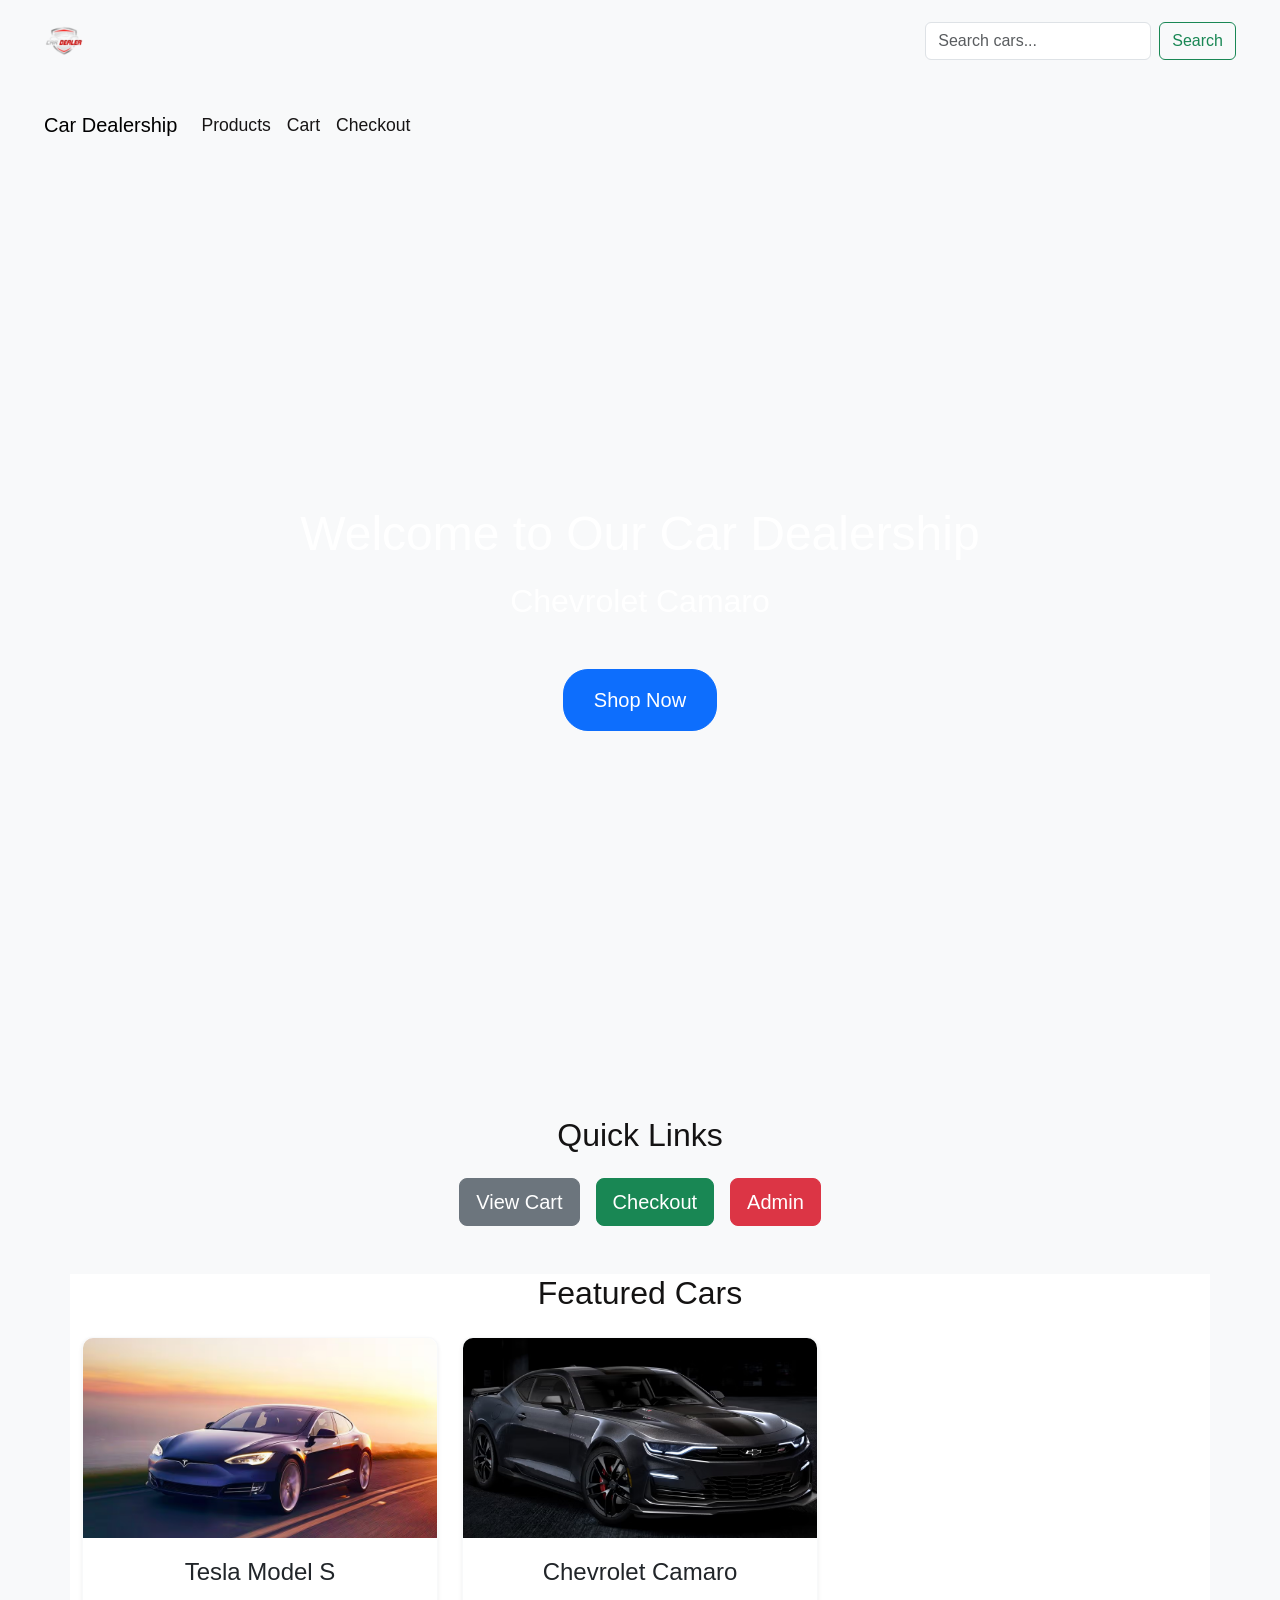
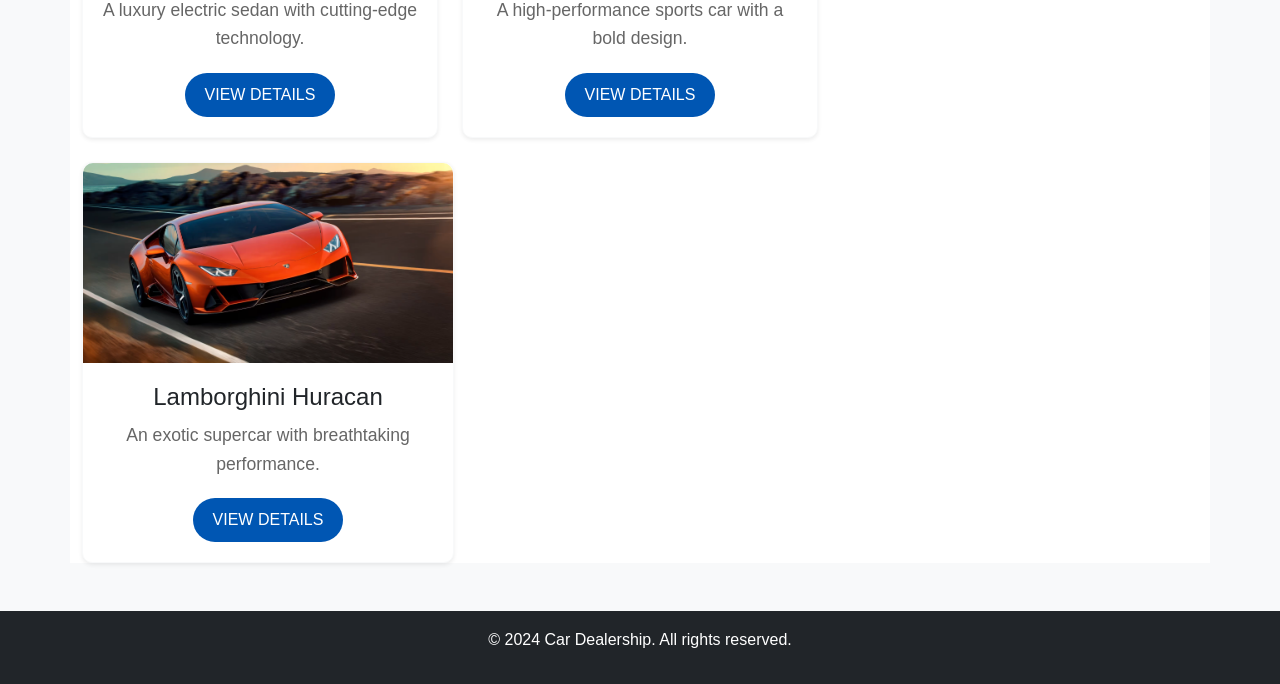
<file: index.html>
<!DOCTYPE html>

<html lang="en">

<head>
  <meta charset="UTF-8">
  <meta name="viewport" content="width=device-width, initial-scale=1.0">
  <title>Car Dealership - Home</title>

  <!-- Bootstrap CSS -->
  <link href="https://cdn.jsdelivr.net/npm/bootstrap@5.3.0-alpha1/dist/css/bootstrap.min.css" rel="stylesheet">
  
  <!-- Favicon -->
  <link rel="icon" href="images/logo.png" type="image/png">
  
  <!-- Custom CSS -->
  <link rel="stylesheet" href="css/style.css">
</head>

<body>
 
  <nav class="navbar navbar-expand-lg navbar-light bg-light">
    <div class="container-fluid">
      <a class="navbar-brand" href="index.html">
        <img src="images/logoin.png" alt="Logo" class="logo">
      </a>
      <button class="navbar-toggler" type="button" data-bs-toggle="collapse" data-bs-target="#navbarNav" aria-controls="navbarNav" aria-expanded="false" aria-label="Toggle navigation">
        <span class="navbar-toggler-icon"></span>
      </button>
      <div class="collapse navbar-collapse" id="navbarNav">
        <ul class="navbar-nav ms-auto">
          <!-- Search Form -->
          <li class="nav-item">
            <form class="d-flex" id="search-form">
              <input
                id="search-box"
                class="form-control me-2"
                type="search"
                placeholder="Search cars..."
                aria-label="Search"
              />
              <button class="btn btn-outline-success" type="submit">Search</button>
            </form>
          </li>
        </ul>
      </div>
    </div>
  </nav>
<body>

<!-- Navbar will be inserted dynamically -->
<div id="navbar-container"></div>



  <!-- Hero Section -->
  <section class="hero-section">
    <video class="hero-video w-100" autoplay loop muted>
      <source src="images/backgroundvid.mp4" type="video/mp4">
      Your browser does not support the video tag.
    </video>

    <div class="hero-content d-flex justify-content-center align-items-center text-center text-white position-absolute w-100 h-100">
      <div>
        <h1 class="display-4">Welcome to Our Car Dealership</h1>
        <h2 class="mb-4">Chevrolet Camaro</h2>
        <a href="carlist.html" class="btn btn-primary btn-lg mt-4">Shop Now</a>
      </div>
    </div>
  </section>

  <!-- Call to Action Section -->
  <section class="container text-center my-5">
    <h2 class="mb-4">Quick Links</h2>
    <div class="d-flex justify-content-center gap-3 flex-wrap">
      <a href="cart.html" class="btn btn-secondary btn-lg">View Cart</a>
      <a href="checkout.html" class="btn btn-success btn-lg">Checkout</a>
      <a href="login.html" class="btn btn-danger btn-lg">Admin</a>
    </div>
  </section>

  <!-- Featured Cars Section -->
  <section class="container feature-cars-container my-5">
    <h2 class="text-center mb-4">Featured Cars</h2>
    <div class="row">
      <!-- Featured car example -->
      <div class="col-md-4 mb-4">
        <div class="card shadow-sm border-light">
          <img src="images/teslamodel.avif" class="card-img-top" alt="Tesla Model S">
          <div class="card-body text-center">
            <h5 class="card-title">Tesla Model S</h5>
            <p class="card-text">A luxury electric sedan with cutting-edge technology.</p>
            <a href="product.html?id=1" class="btn btn-primary">View Details</a>
          </div>
        </div>
      </div>

      <!-- Featured car example -->
      <div class="col-md-4 mb-4">
        <div class="card shadow-sm border-light">
          <img src="images/chevroletcamaro.avif" class="card-img-top" alt="Chevrolet Camaro">
          <div class="card-body text-center">
            <h5 class="card-title">Chevrolet Camaro</h5>
            <p class="card-text">A high-performance sports car with a bold design.</p>
            <a href="product.html?id=3" class="btn btn-primary">View Details</a>
          </div>
        </div>
      </div>

      <!-- More featured cars can be added here -->
    </div>
     <!-- Featured car example -->
     <div class="col-md-4 mb-4">
      <div class="card shadow-sm border-light">
        <img src="images/lamborghini.avif" class="card-img-top" alt="Lamborghini Huracan">
        <div class="card-body text-center">
          <h5 class="card-title">Lamborghini Huracan</h5>
          <p class="card-text">An exotic supercar with breathtaking performance.</p>
          <a href="product.html?id=9" class="btn btn-primary">View Details</a>
        </div>
      </div>
    </div>
  </section>

  <!-- Footer Section -->
  <footer class="footer bg-dark text-white text-center py-3">
    <p>&copy; 2024 Car Dealership. All rights reserved.</p>
  </footer>

  <!-- Bootstrap JS and Popper.js -->
  <script src="https://cdn.jsdelivr.net/npm/@popperjs/core@2.11.6/dist/umd/popper.min.js"></script>
  <script src="https://cdn.jsdelivr.net/npm/bootstrap@5.3.0-alpha1/dist/js/bootstrap.min.js"></script>

  <!-- JavaScript to load navbar dynamically -->
  <script>
    fetch('navbar.html')
      .then(response => response.text())
      .then(data => {
        document.getElementById('navbar-container').innerHTML = data;
      });
  </script>

  <!-- Link to the external search.js file -->
  <script src="js/search.js"></script>

</body>

</html>
</file>
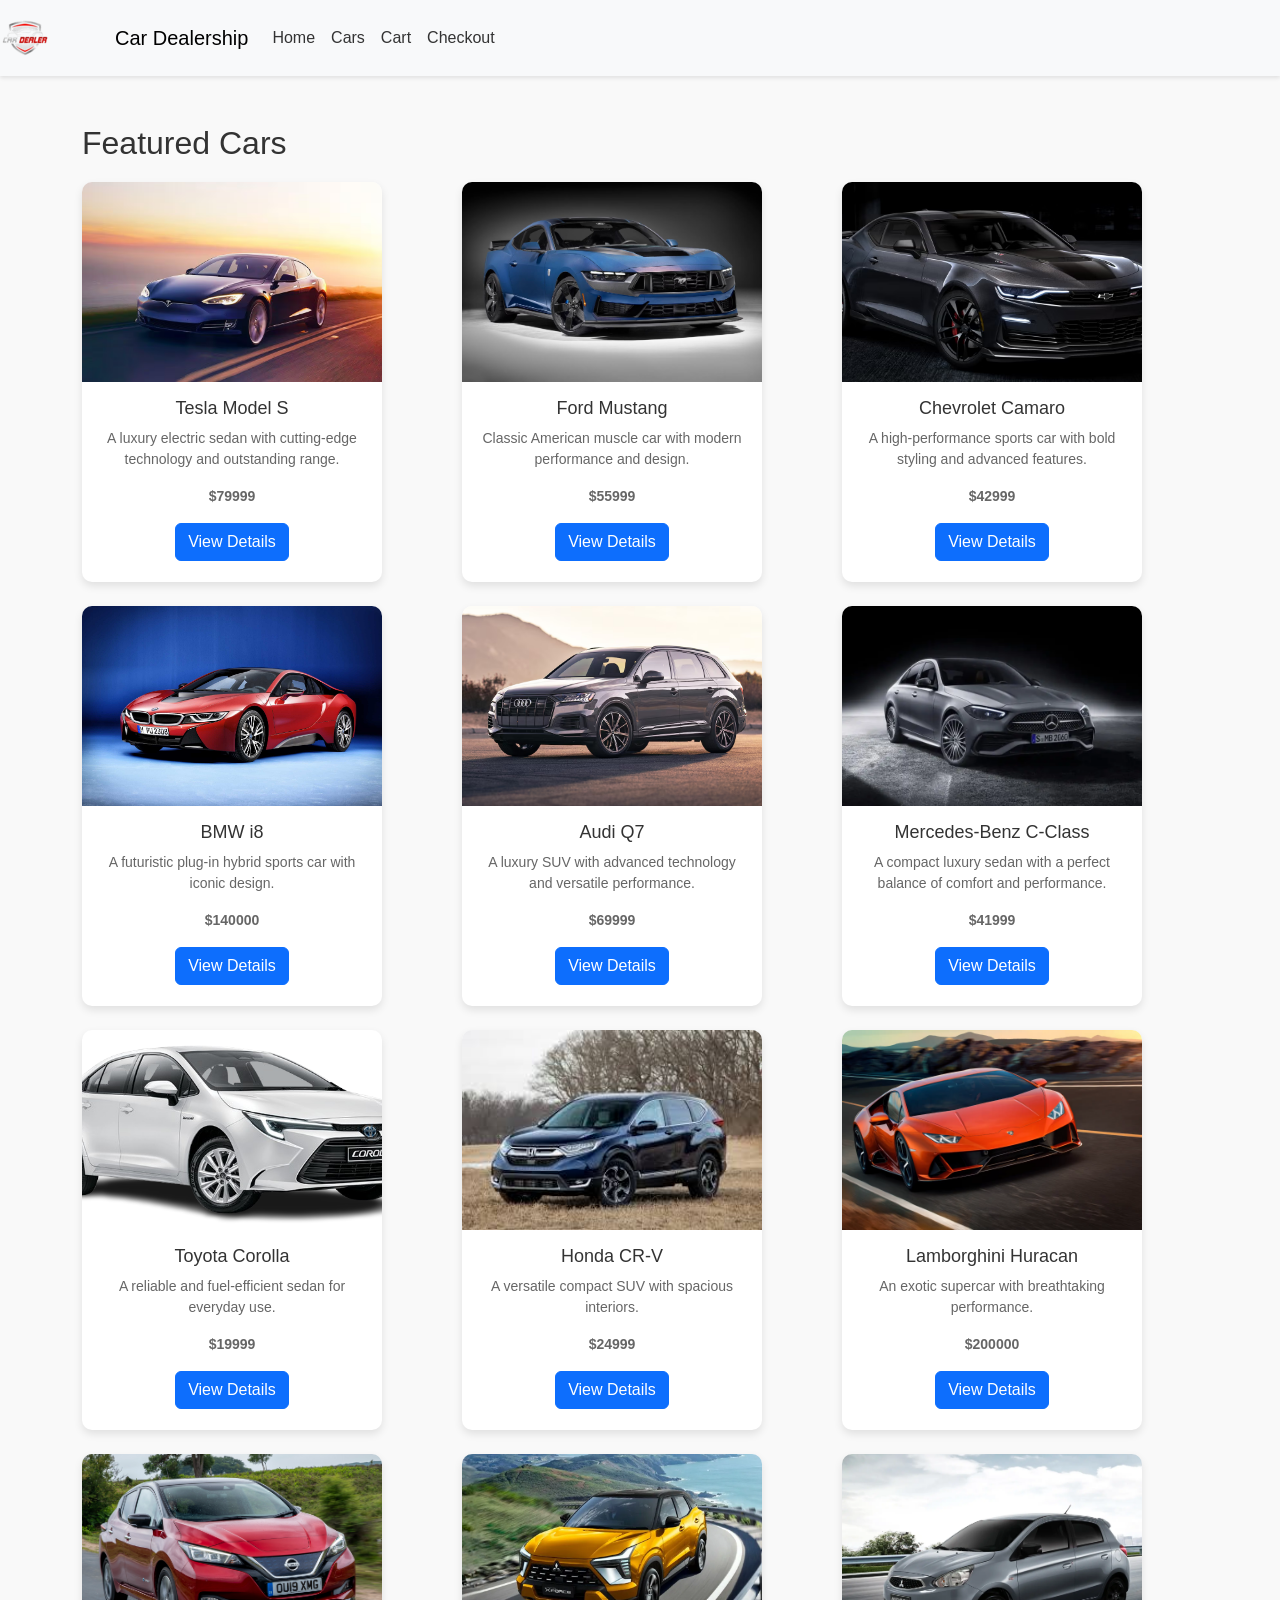
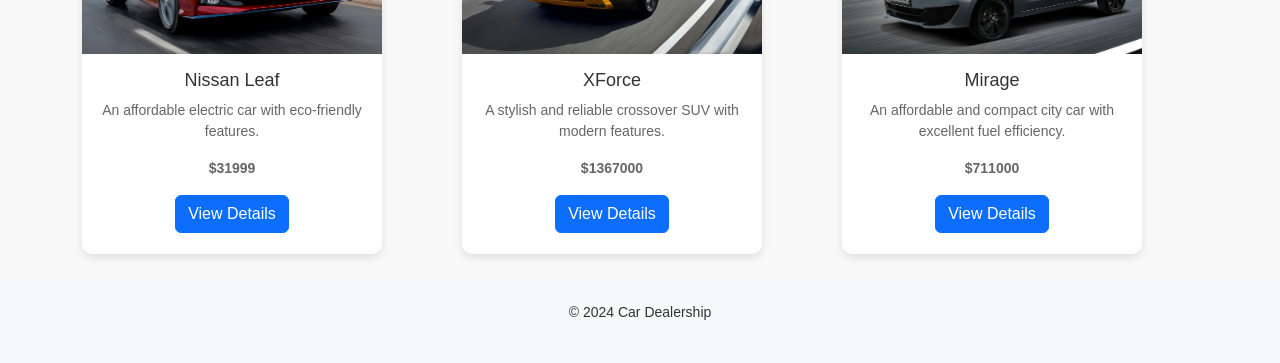
<file: carlist.html>
<!DOCTYPE html>
<html lang="en">
<head>
  <meta charset="UTF-8">
  <meta name="viewport" content="width=device-width, initial-scale=1.0">
  <title>Featured Cars</title>
  <!-- Bootstrap CSS -->
  <link href="https://cdn.jsdelivr.net/npm/bootstrap@5.3.0-alpha1/dist/css/bootstrap.min.css" rel="stylesheet">
  <link rel="stylesheet" href="css/productlist.css">
  <script src="https://ajax.googleapis.com/ajax/libs/jquery/3.7.1/jquery.min.js"></script>
  <link rel="icon" href="images/logo.png" type="image/png">

</head>
<body>

  <!-- Navbar -->
  <nav class="navbar navbar-expand-lg navbar-light bg-light">
    <a class="navbar-brand" href="index.html">  <img src="images/logoin.png" alt="o" class="logo"> </a> 
    <div class="container">
      <a class="navbar-brand" href="index.html">Car Dealership</a>
      <button class="navbar-toggler" type="button" data-toggle="collapse" data-target="#navbarNav" aria-controls="navbarNav" aria-expanded="false" aria-label="Toggle navigation">
        <span class="navbar-toggler-icon"></span>
      </button>
      <div class="collapse navbar-collapse" id="navbarNav">
        <ul class="navbar-nav ml-auto">
          <li class="nav-item"><a class="nav-link" href="index.html">Home</a></li>
          <li class="nav-item"><a class="nav-link" href="productlist.html">Cars</a></li>
          <li class="nav-item"><a class="nav-link" href="cart.html">Cart</a></li>
          <li class="nav-item"><a class="nav-link" href="checkout.html">Checkout</a></li>
        </ul>
      </div>
    </div>
  </nav>

  <!-- Featured Cars Section -->
  <div class="container mt-5">
    <h2>Featured Cars</h2>
    <div class="row" id="product-list">
  

      <!-- Product cards will be dynamically rendered here -->
    </div>
  </div>

  <!-- Footer -->
  <footer class="bg-light text-center py-4">
    <p>&copy; 2024 Car Dealership</p>
  </footer>
  <script src="js/carlist.js" ></script>

</body>
</html>
</file>
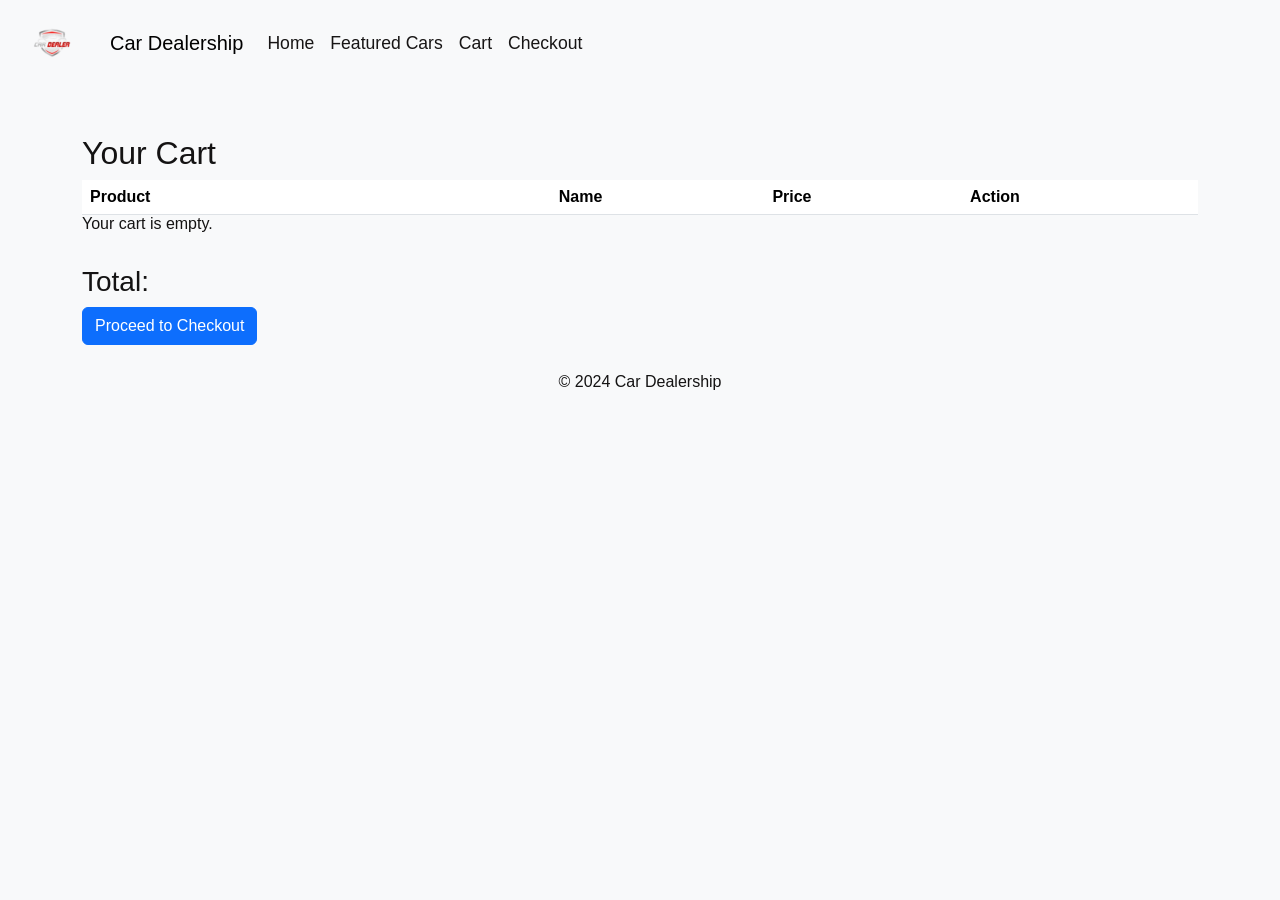
<file: cart.html>
<html lang="en">
<head>
  <meta charset="UTF-8">
  <meta name="viewport" content="width=device-width, initial-scale=1.0">
  <title>Cart</title>
  <!-- Bootstrap CSS from CDN -->
  <link href="https://cdn.jsdelivr.net/npm/bootstrap@5.3.0-alpha1/dist/css/bootstrap.min.css" rel="stylesheet">
  <link rel="stylesheet" href="css/style.css">
  <link rel="icon" href="images/logo.png" type="image/png">

</head>
<body>

  <!-- Navbar -->
  <nav class="navbar navbar-expand-lg navbar-light bg-light">
    <a class="navbar-brand" href="index.html">  <img src="images/logoin.png" alt="o" class="logo"> </a> 
    <div class="container">
      <a class="navbar-brand" href="index.html">Car Dealership</a>
      <button class="navbar-toggler" type="button" data-toggle="collapse" data-target="#navbarNav" aria-controls="navbarNav" aria-expanded="false" aria-label="Toggle navigation">
        <span class="navbar-toggler-icon"></span>
      </button>
      <div class="collapse navbar-collapse" id="navbarNav">
        <ul class="navbar-nav ml-auto">
          <li class="nav-item"><a class="nav-link" href="index.html">Home</a></li>
          <li class="nav-item"><a class="nav-link" href="carlist.html">Featured Cars</a></li>
          <li class="nav-item"><a class="nav-link" href="cart.html">Cart</a></li>
          <li class="nav-item"><a class="nav-link" href="checkout.html">Checkout</a></li>
       
        </ul>
      </div>
    </div>
  </nav>

  <!-- Cart Section -->
  <div class="container mt-5">
    <h2>Your Cart</h2>
    <table class="table">
      <thead>
        <tr>
          <th>Product</th>
          <th>Name</th>
          <th>Price</th>
          <th>Action</th>
        </tr>
      </thead>
      <tbody id="cart-items">
        <!-- Cart items will be populated here -->
      </tbody>
    </table>

    <h3>Total: <span id="cart-total"></span></h3>
    <a href="checkout.html" class="btn btn-primary">Proceed to Checkout</a>
  </div>

  <!-- Footer -->
  <footer class="bg-light text-center py-4">
    <p>&copy; 2024 Car Dealership</p>
  </footer>

  <!-- Bootstrap JS and Popper.js from CDN -->
  <script src="https://cdn.jsdelivr.net/npm/@popperjs/core@2.11.6/dist/umd/popper.min.js"></script>
  <script src="https://cdn.jsdelivr.net/npm/bootstrap@5.3.0-alpha1/dist/js/bootstrap.min.js"></script>
  <script src="js/cart.js"></script>
</body>
</html>
</file>
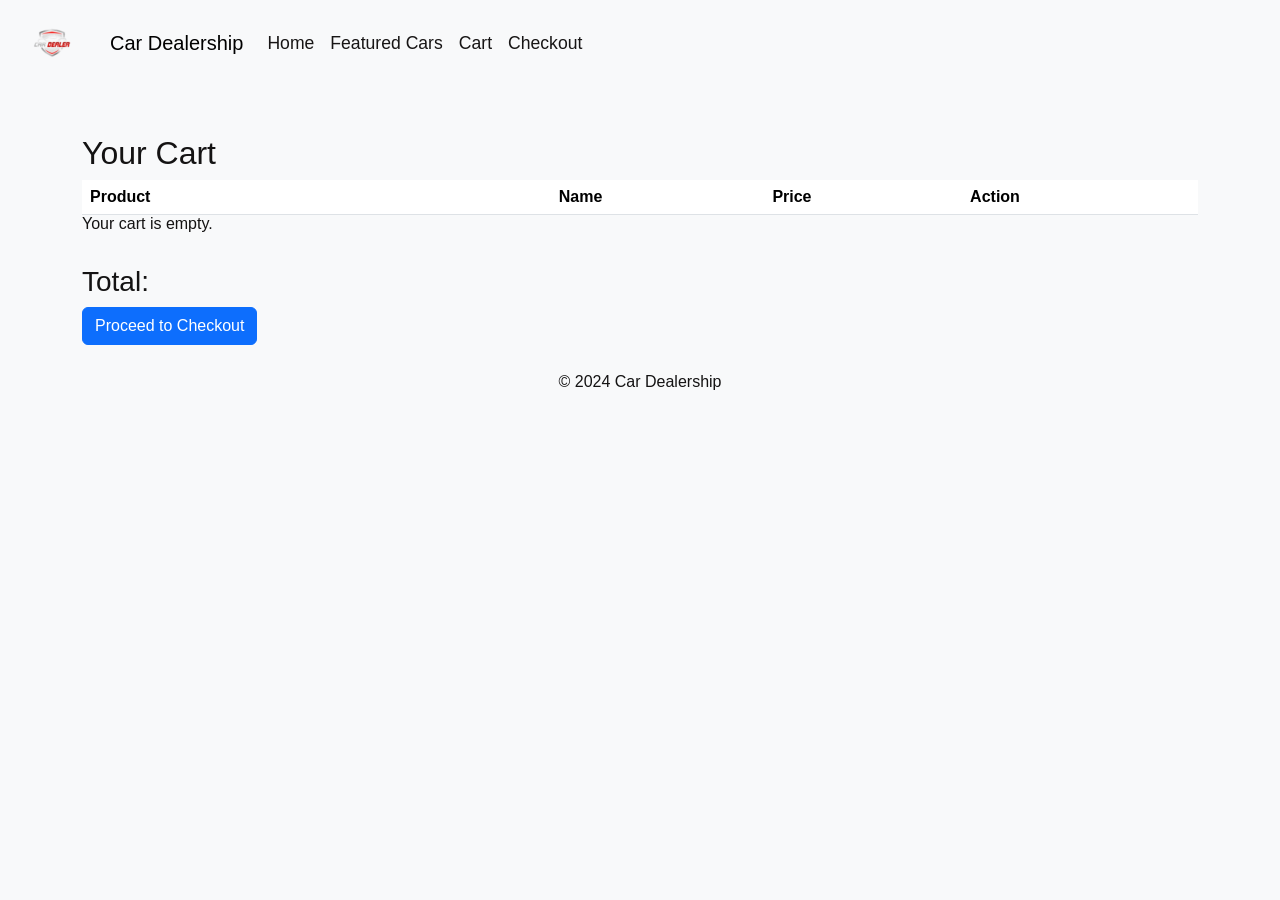
<file: checkout.html>
<html lang="en">
<head>
  <meta charset="UTF-8">
  <meta name="viewport" content="width=device-width, initial-scale=1.0">
  <title>Checkout</title>
  <!-- Bootstrap CSS from CDN -->
  <link href="https://cdn.jsdelivr.net/npm/bootstrap@5.3.0-alpha1/dist/css/bootstrap.min.css" rel="stylesheet">
  <link rel="stylesheet" href="css/style.css">
  <link rel="icon" href="images/logo.png" type="image/png">

</head>
<body>

  <!-- Navbar -->
  <nav class="navbar navbar-expand-lg navbar-light bg-light">
    <div class="container">
      <a class="navbar-brand" href="index.html">Car Dealership</a>
      <button class="navbar-toggler" type="button" data-toggle="collapse" data-target="#navbarNav" aria-controls="navbarNav" aria-expanded="false" aria-label="Toggle navigation">
        <span class="navbar-toggler-icon"></span>
      </button>
      <div class="collapse navbar-collapse" id="navbarNav">
        <ul class="navbar-nav ml-auto">
          <li class="nav-item"><a class="nav-link" href="index.html">Home</a></li>
          <li class="nav-item"><a class="nav-link" href="carlist.html">Featured Cars</a></li>
          <li class="nav-item"><a class="nav-link" href="cart.html">Cart</a></li>
          <li class="nav-item"><a class="nav-link" href="checkout.html">Checkout</a></li>
        
        </ul>
      </div>
    </div>
  </nav>

  <!-- Checkout Form -->
  <div class="container mt-5">
    <h2>Checkout</h2>
    <form id="checkout-form">
      <div class="mb-3">
        <label for="name" class="form-label">Full Name</label>
        <input type="text" class="form-control" id="name" required>
      </div>
      <div class="mb-3">
        <label for="address" class="form-label">Shipping Address</label>
        <textarea class="form-control" id="address" rows="3" required></textarea>
      </div>
      <div class="mb-3">
        <label for="payment" class="form-label">Payment Method</label>
        <select class="form-control" id="payment" required>
          <option value="credit-card">Credit Card</option>
          <option value="paypal">PayPal</option>
          <option value="paypal">Cash</option>

        </select>
        <div id="checkout-container" class="mt-4">
          <!-- Cart summary will be dynamically generated here -->
        </div>
        
      </div>
      <button type="submit" class="btn btn-primary">Complete Purchase</button>
    </form>
  </div>

  <!-- Footer -->
  <footer class="bg-light text-center py-4">
    <p>&copy; 2024 Car Dealership</p>
  </footer>

  <!-- Bootstrap JS and Popper.js from CDN -->
  <script src="https://cdn.jsdelivr.net/npm/@popperjs/core@2.11.6/dist/umd/popper.min.js"></script>
  <script src="https://cdn.jsdelivr.net/npm/bootstrap@5.3.0-alpha1/dist/js/bootstrap.min.js"></script>
  <script src="js/checkout.js"></script>
</body>
</html>
</file>
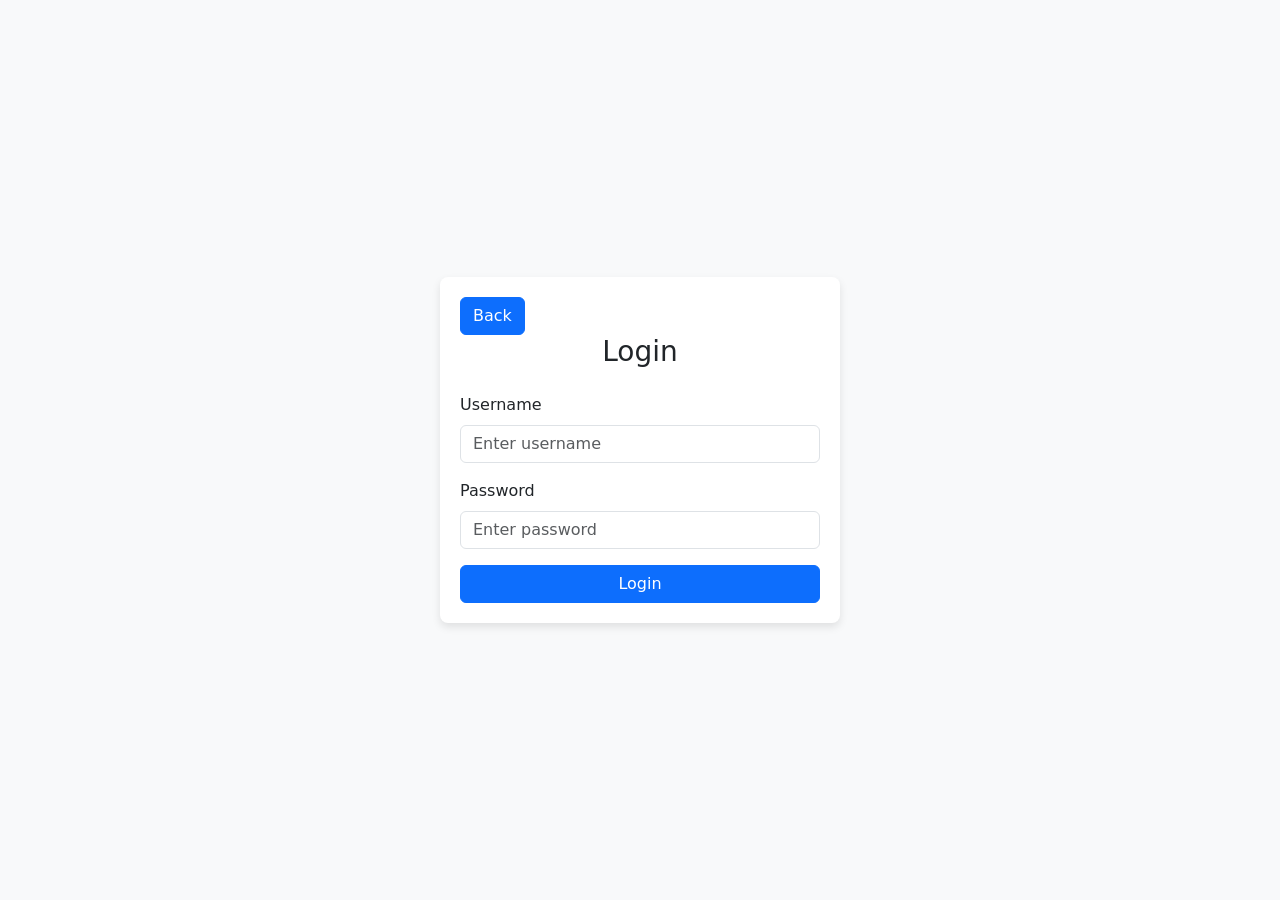
<file: login.html>
<!DOCTYPE html>
<html lang="en">
<head>
  <meta charset="UTF-8">
  <meta name="viewport" content="width=device-width, initial-scale=1.0">
  <title>Login Page</title>

  <link href="https://cdn.jsdelivr.net/npm/bootstrap@5.3.0-alpha1/dist/css/bootstrap.min.css" rel="stylesheet">
  <script src="js/login.js" defer></script> <!-- Link to external JS file -->

  <style>
    body {
      background-color: #f8f9fa;
      display: flex;
      justify-content: center;
      align-items: center;
      height: 100vh;
      margin: 0;
    }
    .login-container {
      width: 100%;
      max-width: 400px;
      padding: 20px;
      background: #fff;
      border-radius: 8px;
      box-shadow: 0 4px 8px rgba(0, 0, 0, 0.1);
    }
  </style>
  
</head>

<body>

  <div class="login-container">
    <button class="btn btn-primary" onclick="window.location.href='index.html'">Back</button>

    <h3 class="text-center mb-4">Login</h3>

    <form id="login-form">
      <div class="mb-3">
        <label for="username" class="form-label">Username</label>
        <input type="text" class="form-control" id="username" placeholder="Enter username" required>
      </div> 
      <div class="mb-3">
        <label for="password" class="form-label">Password</label>
        <input type="password" class="form-control" id="password" placeholder="Enter password" required>
      </div>
      <button type="submit" class="btn btn-primary w-100">Login</button>
    </form>
  </div>

</body>
</html>
</file>
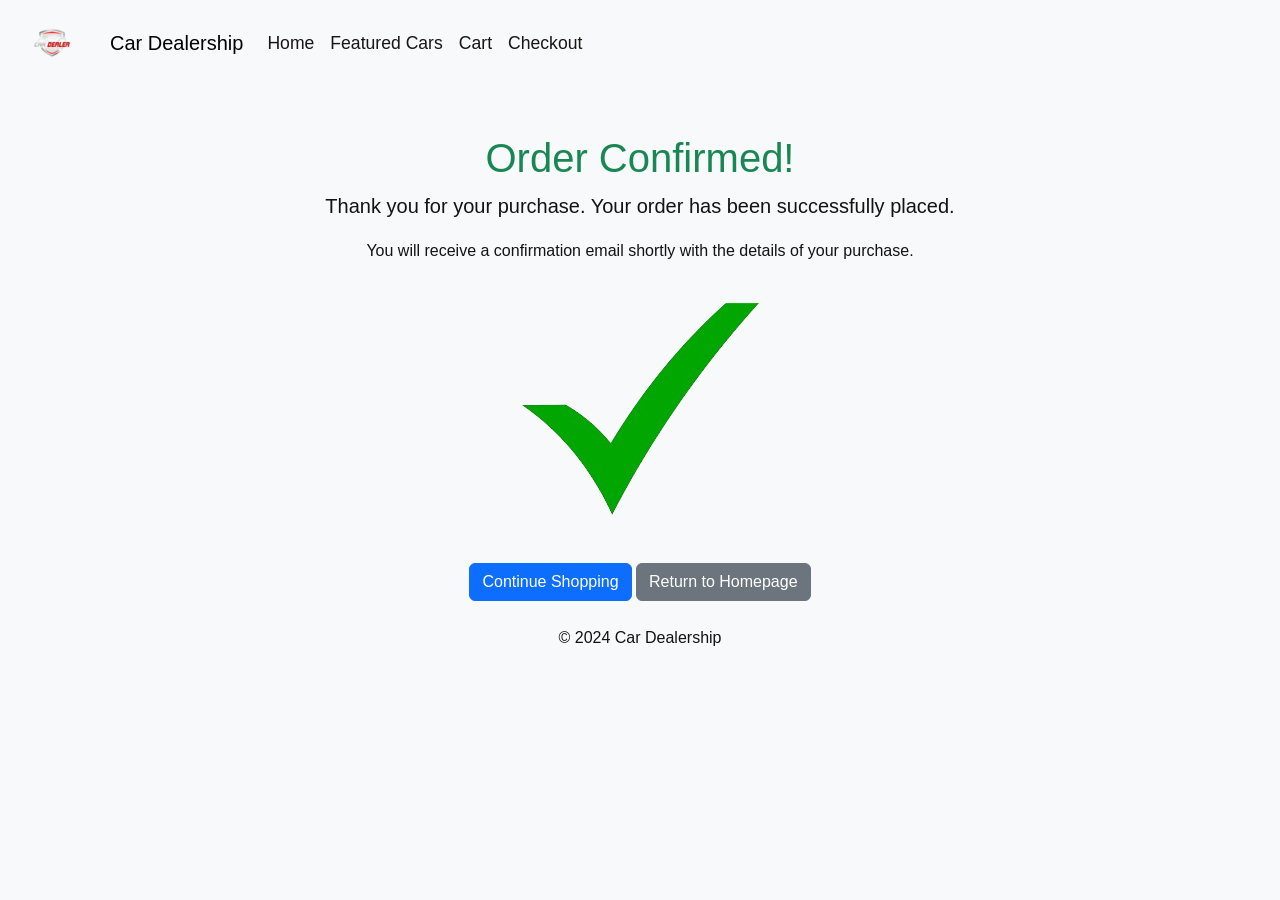
<file: orderconfirmation.html>
<!DOCTYPE html>
<html lang="en">
<head>
  <meta charset="UTF-8">
  <meta name="viewport" content="width=device-width, initial-scale=1.0">
  <title>Order Confirmation</title>
  <!-- Bootstrap CSS from CDN -->
  <link href="https://cdn.jsdelivr.net/npm/bootstrap@5.3.0-alpha1/dist/css/bootstrap.min.css" rel="stylesheet">
  <link rel="stylesheet" href="css/style.css">
  <link rel="icon" href="images/logo.png" type="image/png">

</head>
<body>

  <!-- Navbar -->
  <nav class="navbar navbar-expand-lg navbar-light bg-light">
    <a class="navbar-brand" href="index.html">  <img src="images/logoin.png" alt="o" class="logo"> </a> 
    <div class="container">
      <a class="navbar-brand" href="index.html">Car Dealership</a>
      <button class="navbar-toggler" type="button" data-toggle="collapse" data-target="#navbarNav" aria-controls="navbarNav" aria-expanded="false" aria-label="Toggle navigation">
        <span class="navbar-toggler-icon"></span>
      </button>
      <div class="collapse navbar-collapse" id="navbarNav">
        <ul class="navbar-nav ml-auto">
          <li class="nav-item"><a class="nav-link" href="index.html">Home</a></li>
          <li class="nav-item"><a class="nav-link" href="carlist.html">Featured Cars</a></li>
          <li class="nav-item"><a class="nav-link" href="cart.html">Cart</a></li>
          <li class="nav-item"><a class="nav-link" href="checkout.html">Checkout</a></li>
        </ul>
      </div>
    </div>
  </nav>

  <!-- Order Confirmation Section -->
  <div class="container mt-5 text-center">
    <h1 class="text-success">Order Confirmed!</h1>
    <p class="lead">Thank you for your purchase. Your order has been successfully placed.</p>
    <p>You will receive a confirmation email shortly with the details of your purchase.</p>
    <img src="images/confirmation.png" alt="Order Success" class="img-fluid my-4" style="max-width: 300px;">
    <div class="mt-4">
      <a href="carlist.html" class="btn btn-primary">Continue Shopping</a>
      <a href="index.html" class="btn btn-secondary">Return to Homepage</a>
    </div>
  </div>

  <!-- Footer -->
  <footer class="bg-light text-center py-4">
    <p>&copy; 2024 Car Dealership</p>
  </footer>

  <!-- Bootstrap JS and Popper.js from CDN -->
  <script src="https://cdn.jsdelivr.net/npm/@popperjs/core@2.11.6/dist/umd/popper.min.js"></script>
  <script src="https://cdn.jsdelivr.net/npm/bootstrap@5.3.0-alpha1/dist/js/bootstrap.min.js"></script>
</body>
</html>
</file>
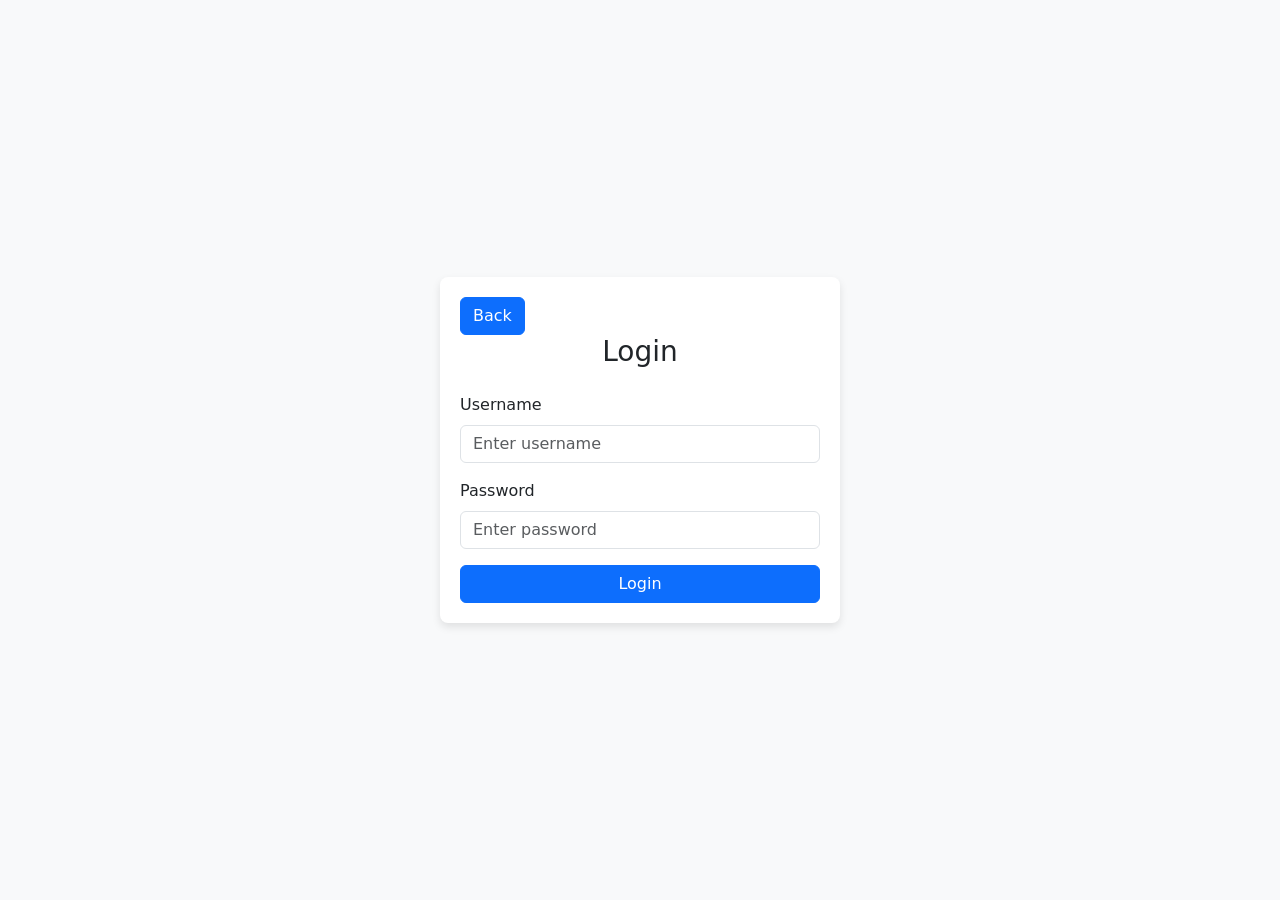
<file: orders.html>
<!DOCTYPE html>
<html lang="en">

<head>
    <meta charset="UTF-8">
    <meta name="viewport" content="width=device-width, initial-scale=1.0">
    <title>Manage Orders</title>
    <link href="https://cdn.jsdelivr.net/npm/bootstrap@5.3.0-alpha1/dist/css/bootstrap.min.css" rel="stylesheet">
    <script src="https://ajax.googleapis.com/ajax/libs/jquery/3.7.1/jquery.min.js"></script>
</head>

<body>

    <!-- Navbar -->
    <nav class="navbar navbar-expand-lg navbar-light bg-light">
        <div class="container-fluid">
            <a class="navbar-brand" href="index.html">Car Dealership</a>
            <button class="navbar-toggler" type="button" data-bs-toggle="collapse" data-bs-target="#navbarNav">
                <span class="navbar-toggler-icon"></span>
            </button>
            <div class="collapse navbar-collapse" id="navbarNav">
                <ul class="navbar-nav me-auto">
                    <li class="nav-item"><a class="nav-link" href="carlist.html">Products</a></li>
                    <li class="nav-item"><a class="nav-link" href="cart.html">Cart</a></li>
                    <li class="nav-item"><a class="nav-link" href="checkout.html">Checkout</a></li>
                    <li class="nav-item"><a class="nav-link" href="logout.html">Logout</a></li>
                </ul>
            </div>
        </div>
    </nav>
    <button class="btn btn-primary" onclick="window.location.href='admin.html'">Back</button>


    <!-- Check Admin Privileges -->
    <script>
        const isAdmin = localStorage.getItem('isAdmin');
        
        if (!isAdmin) {
            // If not an admin, redirect to login page
            window.location.href = 'login.html';
        }
    </script>

    <!-- Main Content -->
    <div class="container mt-5">
        <h2>Manage Orders</h2>
        <p>Here you can manage customer orders for the car dealership.</p>

        <!-- Orders Management Table -->
        <table class="table mt-4" id="ordersTable">
            <thead>
                <tr>
                    <th>Order ID</th>
                    <th>Customer Name</th>
                    <th>Product</th>
                    <th>Total Price</th>
                    <th>Status</th>
                    <th>Actions</th>
                </tr>
            </thead>
            <tbody>
                <!-- Order rows will be dynamically populated here -->
            </tbody>
        </table>
    </div>

    <!-- JavaScript to handle orders management -->
    <script src="js/orders.js">
       
    </script>
    <script src="admin.html"></script>
    <script src="https://cdn.jsdelivr.net/npm/bootstrap@5.3.0-alpha1/dist/js/bootstrap.bundle.min.js"></script>
</body>

</html>
</file>
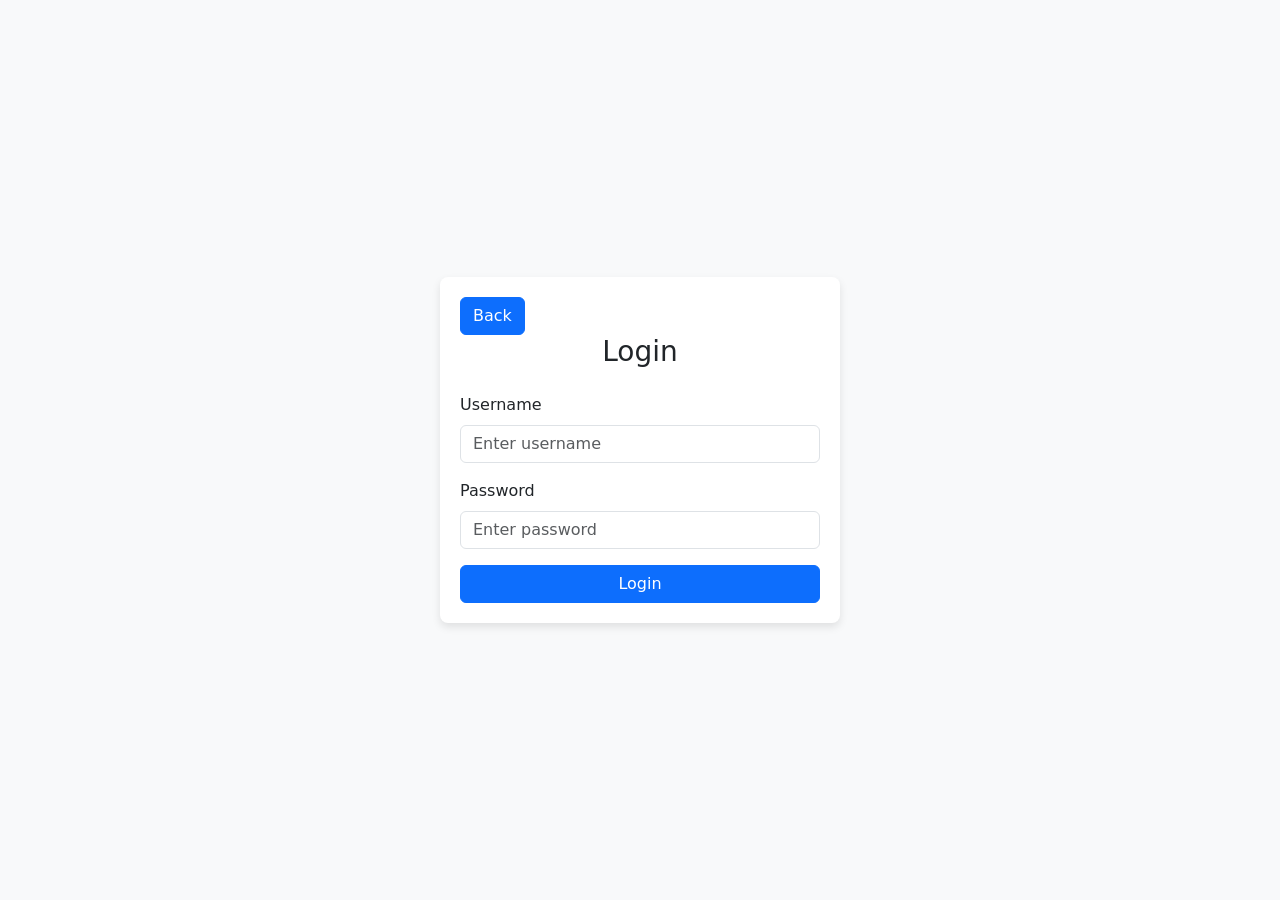
<file: productmanagement.html>
<!DOCTYPE html>
<html lang="en">

<head>
    <meta charset="UTF-8">
    <meta name="viewport" content="width=device-width, initial-scale=1.0">
    <title>Manage Products</title>
    <link href="https://cdn.jsdelivr.net/npm/bootstrap@5.3.0-alpha1/dist/css/bootstrap.min.css" rel="stylesheet">
    <script src="https://ajax.googleapis.com/ajax/libs/jquery/3.7.1/jquery.min.js"></script>
    <link rel="icon" href="images/logo.png" type="image/png">

</head>

<body>

    <!-- Navbar -->
    <nav class="navbar navbar-expand-lg navbar-light bg-light">
        <div class="container-fluid">
            <a class="navbar-brand" href="index.html">Car Dealership</a>
            <button class="navbar-toggler" type="button" data-bs-toggle="collapse" data-bs-target="#navbarNav">
                <span class="navbar-toggler-icon"></span>
            </button>
            <div class="collapse navbar-collapse" id="navbarNav">
                <ul class="navbar-nav me-auto">
                    <li class="nav-item"><a class="nav-link" href="carlist.html">Products</a></li>
                    <li class="nav-item"><a class="nav-link" href="cart.html">Cart</a></li>
                    <li class="nav-item"><a class="nav-link" href="checkout.html">Checkout</a></li>
                    <li class="nav-item"><a class="nav-link" href="logout.html">Logout</a></li>
                </ul>
            </div>
        </div>
    </nav>
    <button class="btn btn-primary" onclick="window.location.href='admin.html'">Back</button>
    <!-- Main Content -->
    <div class="container mt-5">
        <h2>Manage Products</h2>
        <p>Here you can manage products for the car dealership.</p>

        <!-- Products Management Table -->
        <table class="table mt-4" id="productsTable">
            <thead>
                <tr>
                    <th>Name</th>
                    <th>Price</th>
                    <th>Category</th>
                    <th>Actions</th>
                </tr>
            </thead>
            <tbody>
                <!-- Product rows will be dynamically populated here -->
            </tbody>
        </table>
    </div>

    <!-- Modal for Edit and Delete Actions -->
    <div class="modal fade" id="actionModal" tabindex="-1" aria-labelledby="actionModalLabel" aria-hidden="true">
        <div class="modal-dialog">
            <div class="modal-content">
                <div class="modal-header">
                    <h5 class="modal-title" id="actionModalLabel">Action on Product</h5>
                    <button type="button" class="btn-close" data-bs-dismiss="modal" aria-label="Close"></button>
                </div>
                <div class="modal-body">
                    <div id="modal-message"></div>
                    <div id="edit-product-form" style="display: none;">
                        <h6>Edit Product</h6>
                        <form id="edit-product-form">
                            <div class="mb-3">
                                <label for="product-name" class="form-label">Product Name</label>
                                <input type="text" id="product-name" class="form-control" required>
                            </div>
                            <div class="mb-3">
                                <label for="product-price" class="form-label">Product Price</label>
                                <input type="number" id="product-price" class="form-control" required>
                            </div>
                            <div class="mb-3">
                                <label for="product-status" class="form-label">Product Status</label>
                                <select id="product-status" class="form-control" required>
                                    <option value="In Stock">In Stock</option>
                                    <option value="Out of Stock">Out of Stock</option>
                                </select>
                            </div>
                        </form>
                    </div>
                    <div id="delete-confirmation" style="display: none;">
                        <p>Are you sure you want to delete this product?</p>
                    </div>
                </div>
                <div class="modal-footer">
                    <button type="button" class="btn btn-secondary" data-bs-dismiss="modal">Cancel</button>
                    <button type="button" id="confirm-action" class="btn btn-danger">Confirm</button>
                </div>
            </div>
        </div>
    </div>

    <!-- JavaScript to handle products management and modal actions -->
    <script>
        const isAdmin = localStorage.getItem('isAdmin');
        
        if (!isAdmin) {
            // If not an admin, redirect to login page
            window.location.href = 'login.html';
        }

        // Fetch products from JSON (or API)
        const fetchProducts = async () => {
            const response = await fetch('data/db.json'); // Adjust to your actual API endpoint if needed
            const data = await response.json();
            return data.Products;
        };

        // Load products into the table
        const loadProducts = async () => {
            const products = await fetchProducts();
            const tableBody = document.querySelector('#productsTable tbody');
            tableBody.innerHTML = ''; // Clear existing rows

            products.forEach(product => {
                const row = document.createElement('tr');
                row.innerHTML = `
                    <td>${product.name}</td>
                    <td>$${product.price}</td>
                    <td>${product.category}</td>
                    <td>
                        <button class="btn btn-warning" onclick="editProduct(${product.id})">Edit Product</button>
                        <button class="btn btn-danger" onclick="deleteProduct(${product.id})">Delete Product</button>
                    </td>
                `;
                tableBody.appendChild(row);
            });
        };

        // Open Edit Product Modal
        const editProduct = (productId) => {
            fetchProducts().then(products => {
                const product = products.find(p => p.id === productId);
                document.getElementById('modal-message').innerHTML = '';
                document.getElementById('edit-product-form').style.display = 'block';
                document.getElementById('delete-confirmation').style.display = 'none';

                // Fill form with product details
                document.getElementById('product-name').value = product.name;
                document.getElementById('product-price').value = product.price;
                document.getElementById('product-status').value = product.status;

                document.getElementById('confirm-action').onclick = () => {
                    // Update product in JSON
                    product.name = document.getElementById('product-name').value;
                    product.price = document.getElementById('product-price').value;
                    product.status = document.getElementById('product-status').value;

                    // Send updated product back to JSON or API
                    fetch('data/db.json', {
                        method: 'PUT',
                        headers: {
                            'Content-Type': 'application/json'
                        },
                        body: JSON.stringify({ Products: products })
                    }).then(() => {
                        loadProducts(); // Reload products
                        $('#actionModal').modal('hide');
                    });
                };

                $('#actionModal').modal('show');
            });
        };

        // Open Delete Product Confirmation Modal
        const deleteProduct = (productId) => {
            fetchProducts().then(products => {
                const product = products.find(p => p.id === productId);
                document.getElementById('modal-message').innerHTML = '';
                document.getElementById('edit-product-form').style.display = 'none';
                document.getElementById('delete-confirmation').style.display = 'block';

                document.getElementById('confirm-action').onclick = () => {
                    // Delete product from JSON
                    const productIndex = products.findIndex(p => p.id === productId);
                    products.splice(productIndex, 1);

                    // Send updated products list back to JSON or API
                    fetch('data/db.json', {
                        method: 'PUT',
                        headers: {
                            'Content-Type': 'application/json'
                        },
                        body: JSON.stringify({ Products: products })
                    }).then(() => {
                        loadProducts(); // Reload products
                        $('#actionModal').modal('hide');
                    });
                };

                $('#actionModal').modal('show');
            });
        };

        // Call the function to load products when the page loads
        loadProducts();
    </script>
    <script src="admin.html"></script>
    <script src="https://cdn.jsdelivr.net/npm/bootstrap@5.3.0-alpha1/dist/js/bootstrap.bundle.min.js"></script>
</body>

</html>
</file>
<file: css/style.css>
/* Global Styles */
body {
  font-family: 'Arial', sans-serif;
  line-height: 1.6;
  margin: 0;
  padding: 0;
  background-color: #f8f9fa;
  color: #141313;
}

/* Navbar Styles */
.navbar {
  padding: 1rem 2rem;
  background-color: #343a40;
}

.navbar .navbar-brand img {
  height: 40px;
}

.navbar-nav .nav-link {
  color: #171515 !important;
  padding: 0.8rem 1rem;
  font-size: 1.1rem;
}

.navbar-nav .nav-link:hover {
  color: #ff7f00 !important;
}

/* Hero Section Styles */
.hero-section {
  position: relative;
  width: 100%;
  height: 100vh; /* Full viewport height */
  overflow: hidden; /* Prevent overflow */
}

.hero-video {
  position: absolute; /* Positioned in the background */
  top: 0;
  left: 0;
  width: 100%;
  height: 100%;
  object-fit: cover; /* Make the video cover the whole section */
  z-index: -1; /* Place it behind the content */
}

/* Hero Content Styles */
.hero-content {
  position: absolute;
  top: 50%; /* Vertically center */
  left: 50%; /* Horizontally center */
  transform: translate(-50%, -50%); /* Adjust the content to be perfectly centered */
  color: white; /* Make text white for visibility */
  text-align: center; /* Center text */
}

/* Optional: Styling for h1, h2 */
.hero-content h1 {
  font-size: 3rem; /* Adjust the size */
  margin-bottom: 20px; /* Space between headings */
  text-align: center;
}

.hero-content h2 {
  font-size: 2rem; /* Adjust the size */
  margin-bottom: 30px; /* Space between heading and button */
  text-align: center;
}

.hero-content .btn {
  font-size: 1.25rem; /* Adjust button size */
  padding: 15px 30px; /* Adjust button padding */
  border-radius: 25px; /* Rounded corners */
}



/* Additional Sections */
.cta-section, .feature-cars-container {
  background-color: #fff;
}


/* Call to Action Section */
.cta-section {
  background-color: #fff;
  padding: 40px 0;
  box-shadow: 0 4px 8px rgba(0, 0, 0, 0.1);
  border-radius: 10px;
  margin-top: 50px;
}

.cta-section h2 {
  font-size: 2rem;
  margin-bottom: 20px;
}

.cta-section .btn {
  padding: 15px 30px;
  border-radius: 30px;
  font-size: 1.2rem;
  margin: 10px;
  transition: transform 0.3s ease, background-color 0.3s ease;
}

.cta-section .btn:hover {
  transform: scale(1.05);
}

.cta-section .btn-secondary {
  background-color: #6c757d;
  border: none;
}

.cta-section .btn-secondary:hover {
  background-color: #5a6268;
}

.cta-section .btn-success {
  background-color: #28a745;
  border: none;
}

.cta-section .btn-success:hover {
  background-color: #218838;
}

.cta-section .btn-info {
  background-color: #17a2b8;
  border: none;
}

.cta-section .btn-info:hover {
  background-color: #138496;
}

.cta-section .btn-danger {
  background-color: #dc3545;
  border: none;
}

.cta-section .btn-danger:hover {
  background-color: #c82333;
}

/* Featured Cars Section */
.feature-cars-container {
  margin-top: 50px;
}

.feature-cars-container .card {
  border-radius: 10px;
  box-shadow: 0 4px 8px rgba(0, 0, 0, 0.1);
  transition: transform 0.3s ease, box-shadow 0.3s ease;
}

.feature-cars-container .card img {
  height: 200px;
  object-fit: cover;
  border-radius: 10px 10px 0 0;
}

.feature-cars-container .card-body {
  padding: 20px;
  text-align: center;
}

.feature-cars-container .card-title {
  font-size: 1.5rem;
  margin-bottom: 10px;
}

.feature-cars-container .card-text {
  font-size: 1.1rem;
  color: #666;
  margin-bottom: 20px;
}

.feature-cars-container .btn-primary {
  background-color: #0056b3;
  color: #fff;
  text-transform: uppercase;
  font-size: 1rem;
  padding: 10px 20px;
  border-radius: 25px;
  transition: background-color 0.3s ease;
  border: none;
}

.feature-cars-container .btn-primary:hover {
  background-color: #003d7a;
}

/* Footer Styles */
.footer {
  background-color: #343a40;
  color: #fff;
  padding: 20px;
  text-align: center;
}

.footer p {
  font-size: 1rem;
}

/* Responsive Styles */
@media (max-width: 768px) {
  .hero-section h1 {
    font-size: 2.5rem;
  }

  .hero-section h2 {
    font-size: 2rem;
  }

  .cta-section h2 {
    font-size: 1.5rem;
  }

  .cta-section .btn {
    font-size: 1rem;
    padding: 10px 20px;
  }

  .feature-cars-container .card img {
    height: 180px;
  }

  .feature-cars-container .card-body {
    padding: 15px;
  }

  .footer p {
    font-size: 0.9rem;
  }
  /* Additional custom styles */
  .product-image {
    max-height: 500px;
    object-fit: cover;
  }
  .product-details {
    padding-top: 30px;
    padding-bottom: 30px;
  }
  .specs-toggle-btn {
    margin-top: 15px;
    font-weight: bold;
    background-color: #007bff;
    color: white;
    border: none;
  }
  .specs-toggle-btn:hover {
    background-color: #0056b3;
  }
  .product-specs {
    margin-top: 20px;
    display: none;
  }
  .product-info h2 {
    font-size: 2rem;
    font-weight: bold;
  }
  .product-info p {
    font-size: 1.1rem;
  }
  .product-price {
    font-size: 1.3rem;
    font-weight: bold;
    color: #28a745;
  }
}
</file>
<file: css/productlist.css>
/* General Reset */
* {
    margin: 0;
    padding: 0;
    box-sizing: border-box;
  }
  
  body {
    font-family: Arial, sans-serif;
    background-color: #f9f9f9;
    color: #333;
  }
  
  /* Navbar */
  .navbar {
    background-color: #f4f4f4;
    box-shadow: 0 2px 4px rgba(0, 0, 0, 0.1);
  }
  
  .navbar .nav-link {
    color: #333;
    font-size: 16px;
    transition: color 0.3s ease;
  }
  
  .navbar .nav-link:hover {
    color: #007bff;
  }
  
  /* Featured Cars Section */
  .container h2 {
    color: #333;
    margin-bottom: 20px;
  }
  
  #product-list .card {
    width: 300px; /* Uniform width */
    height: 400px; /* Uniform height */
    border: none;
    border-radius: 10px;
    overflow: hidden;
    box-shadow: 0 4px 8px rgba(0, 0, 0, 0.1);
    transition: transform 0.3s ease, box-shadow 0.3s ease;
  }
  
  #product-list .card img {
    width: 100%;
    height: 200px; /* Uniform image height */
    object-fit: cover;
    transition: transform 0.3s ease, filter 0.3s ease;
  }
  
  #product-list .card:hover img {
    transform: scale(1.05); /* Image zoom on hover */
    filter: brightness(0.9); /* Slight dimming */
  }
  
  #product-list .card .card-body {
    text-align: center;
  }
  
  #product-list .card .card-body h5 {
    font-size: 18px;
    color: #333;
  }
  
  #product-list .card .card-body p {
    font-size: 14px;
    color: #666;
  }
  
  #product-list .card:hover {
    transform: translateY(-5px); /* Lift effect */
    box-shadow: 0 6px 12px rgba(0, 0, 0, 0.15);
  }
  
  /* Footer */
  footer {
    background-color: #f4f4f4;
    color: #333;
    font-size: 14px;
  }
</file>
